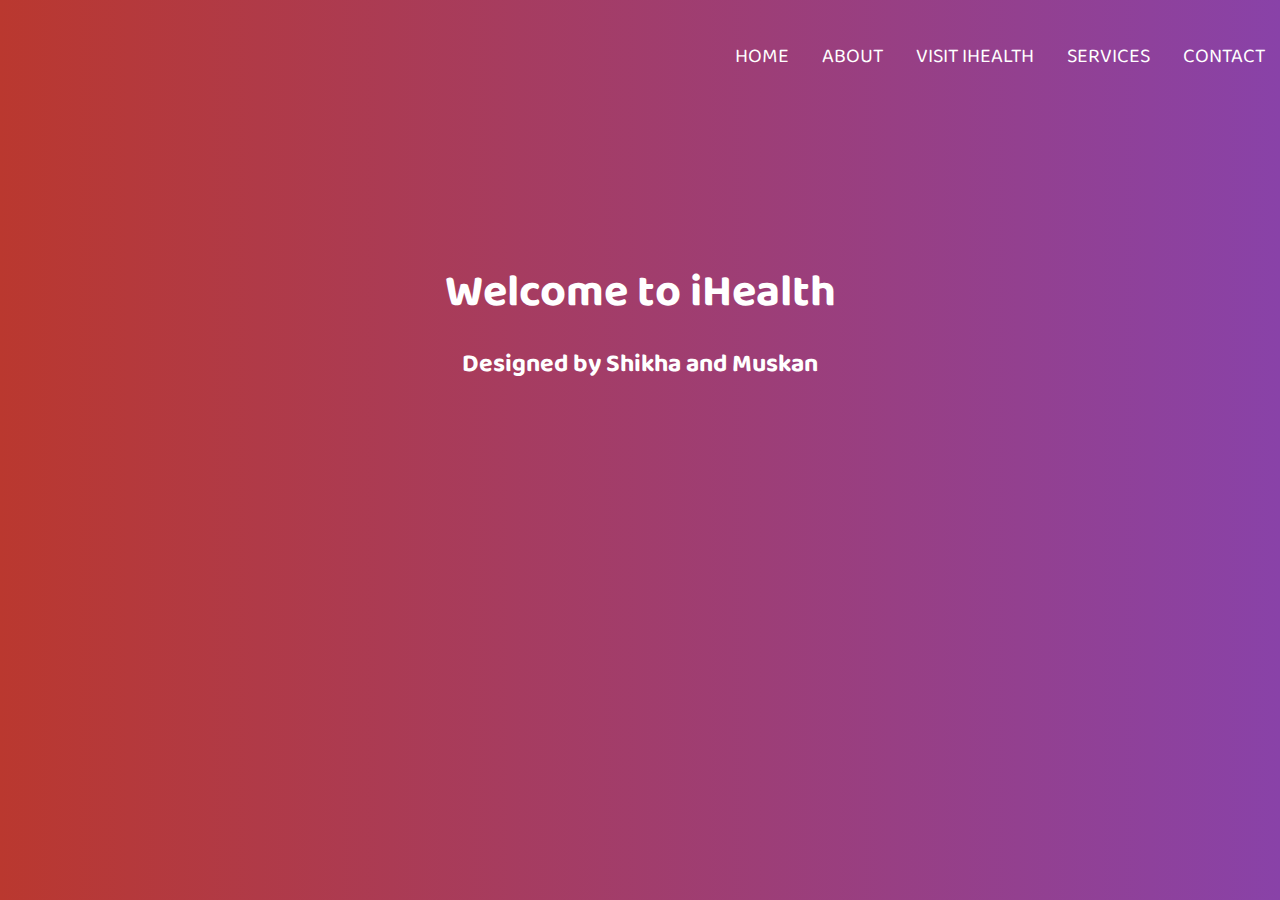
<file: index.html>
<!DOCTYPE html>
<html lang="en">
<head>
	<meta charset="UTF-8">
	<title>Welcome</title>
	<link href="https://fonts.googleapis.com/css2?family=Baloo+2:wght@700&display=swap" rel="stylesheet">
	<link href="style.css" rel="stylesheet">
</head>
<body>
	<div class="banner-text">
		<ul>
			<li>Home</li>
			<li>About</li>
			<li><a href="main.html">Visit iHealth</a></li>
			<li>Services</li>
			<li>Contact</li>
		</ul>
		<h2>Welcome to iHealth</h2>
        <h3>Designed by Shikha and Muskan</h3>
	</div>
	<div class="animation-area">
		<ul class="box-area">
			<li></li>
			<li></li>
			<li></li>
			<li></li>
			<li></li>
			<li></li>
			<li></li>
			<li></li>
			<li></li>
		</ul>
	</div>
</body>
</html>
</file>
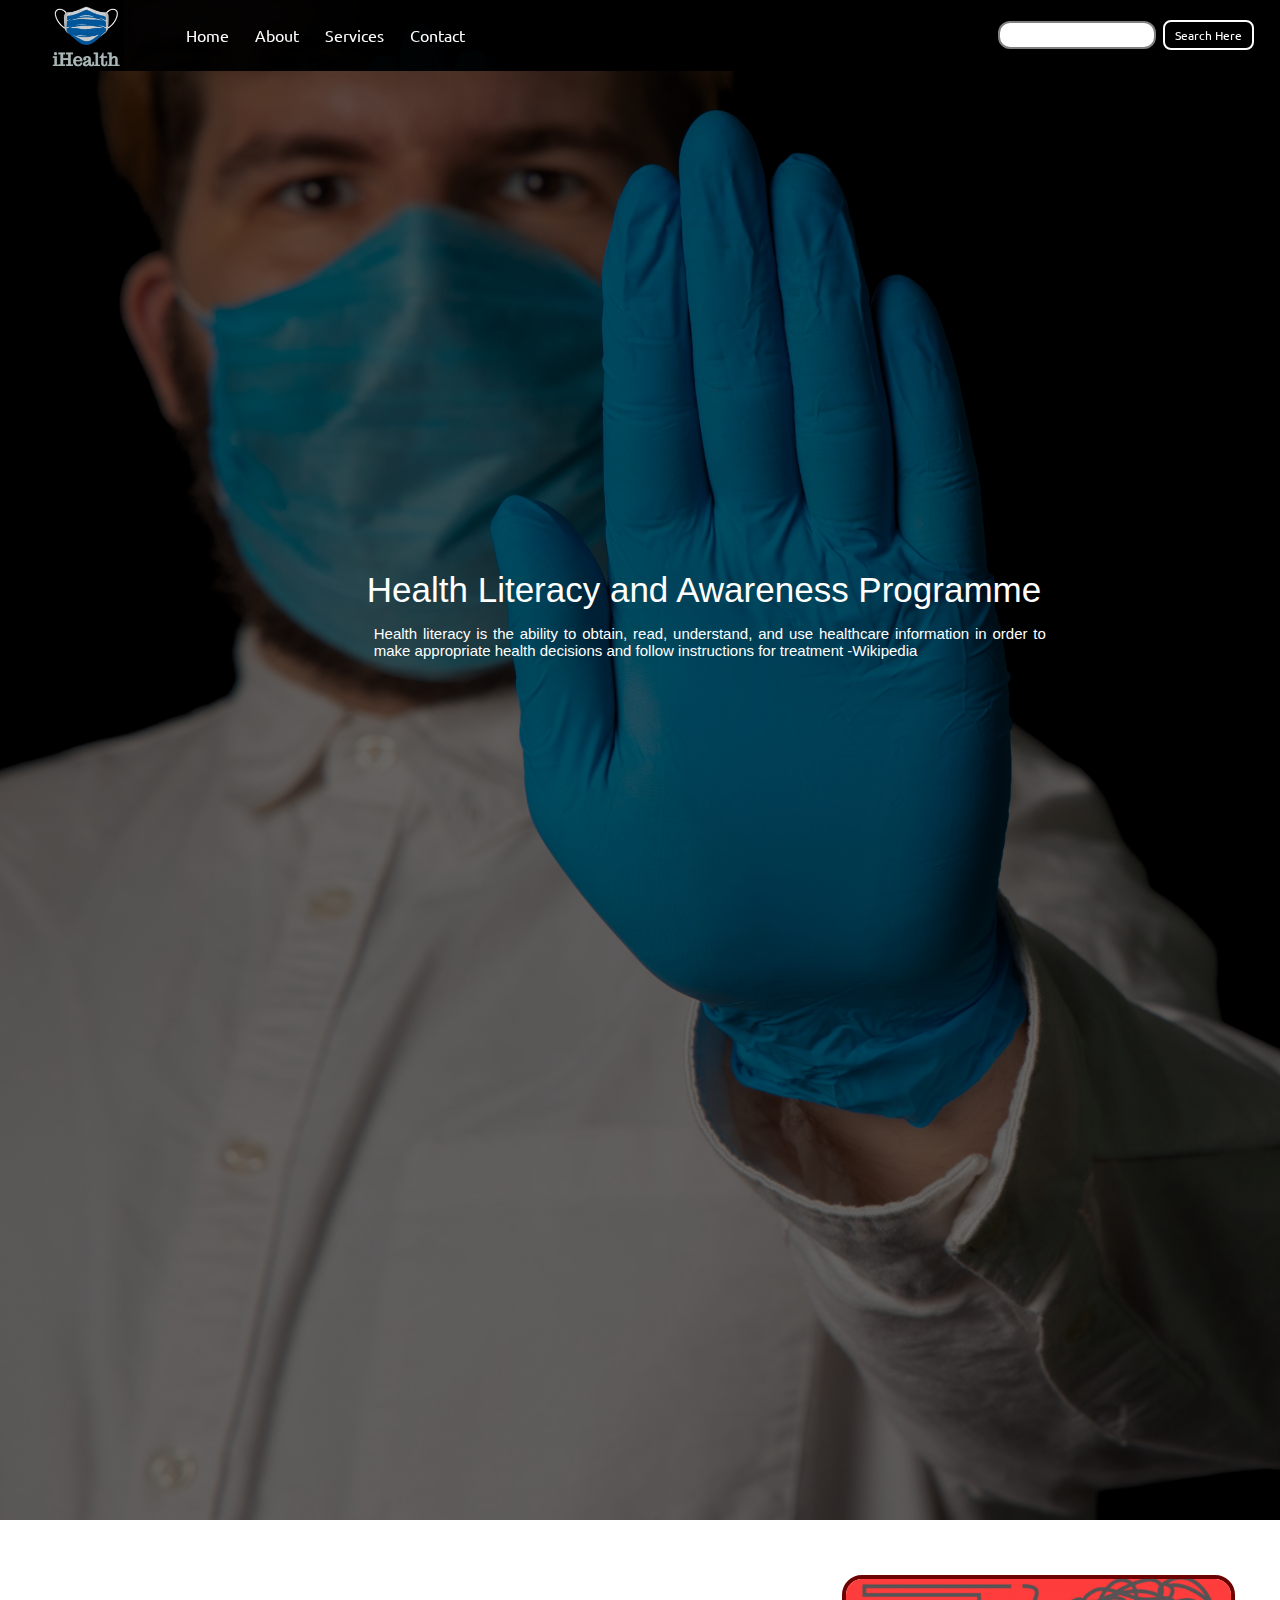
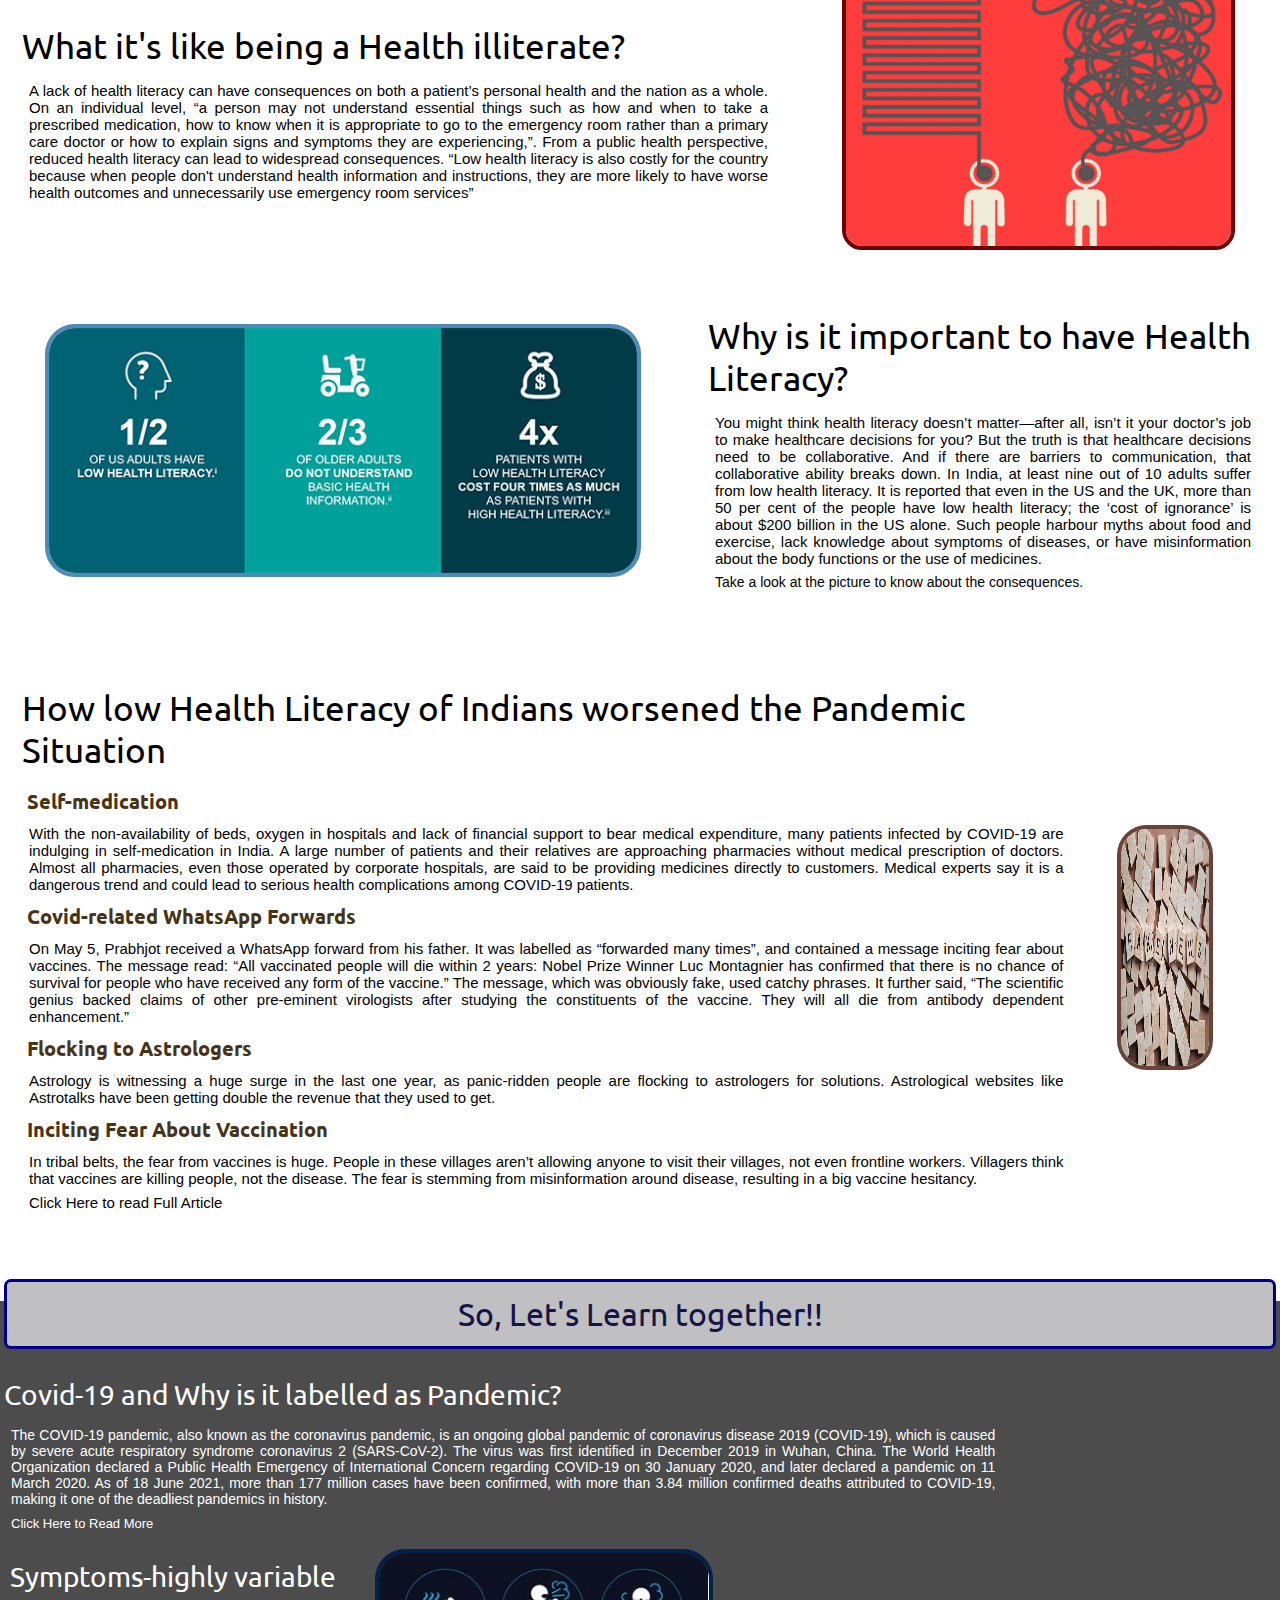
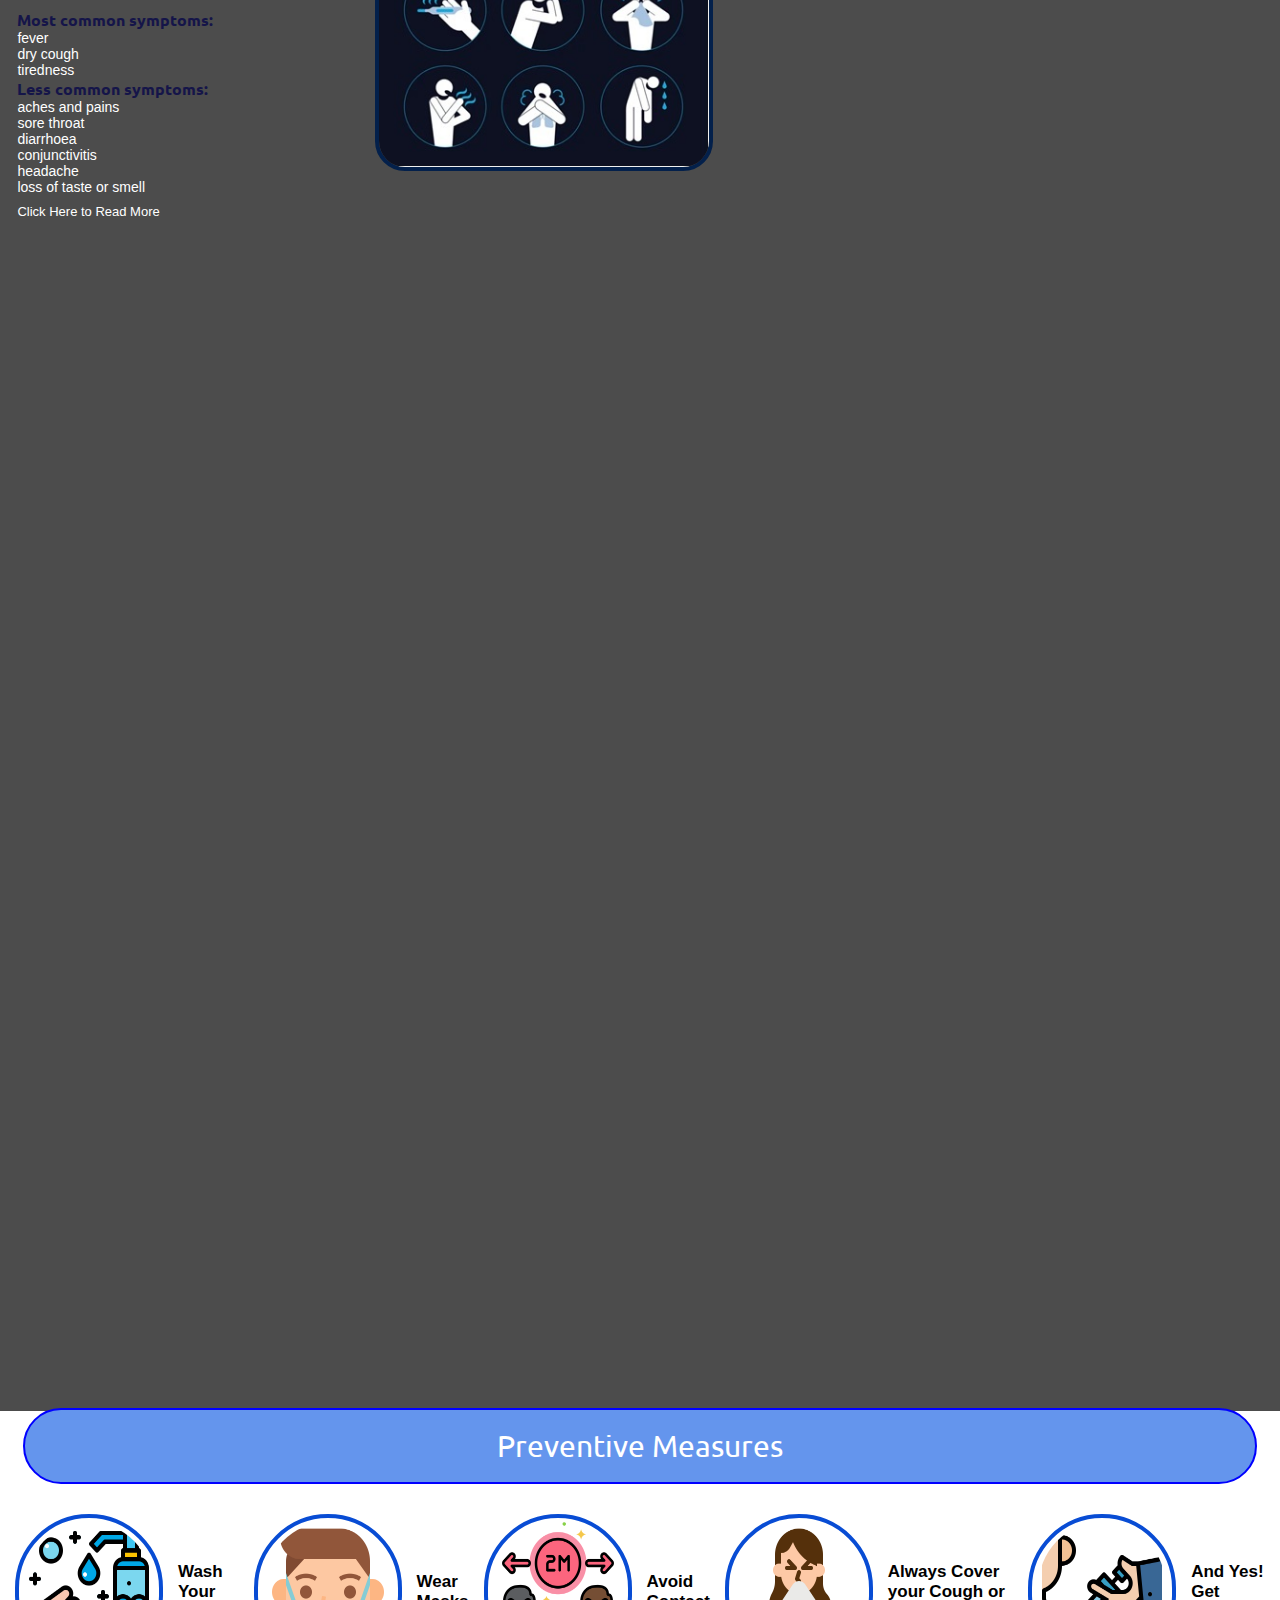
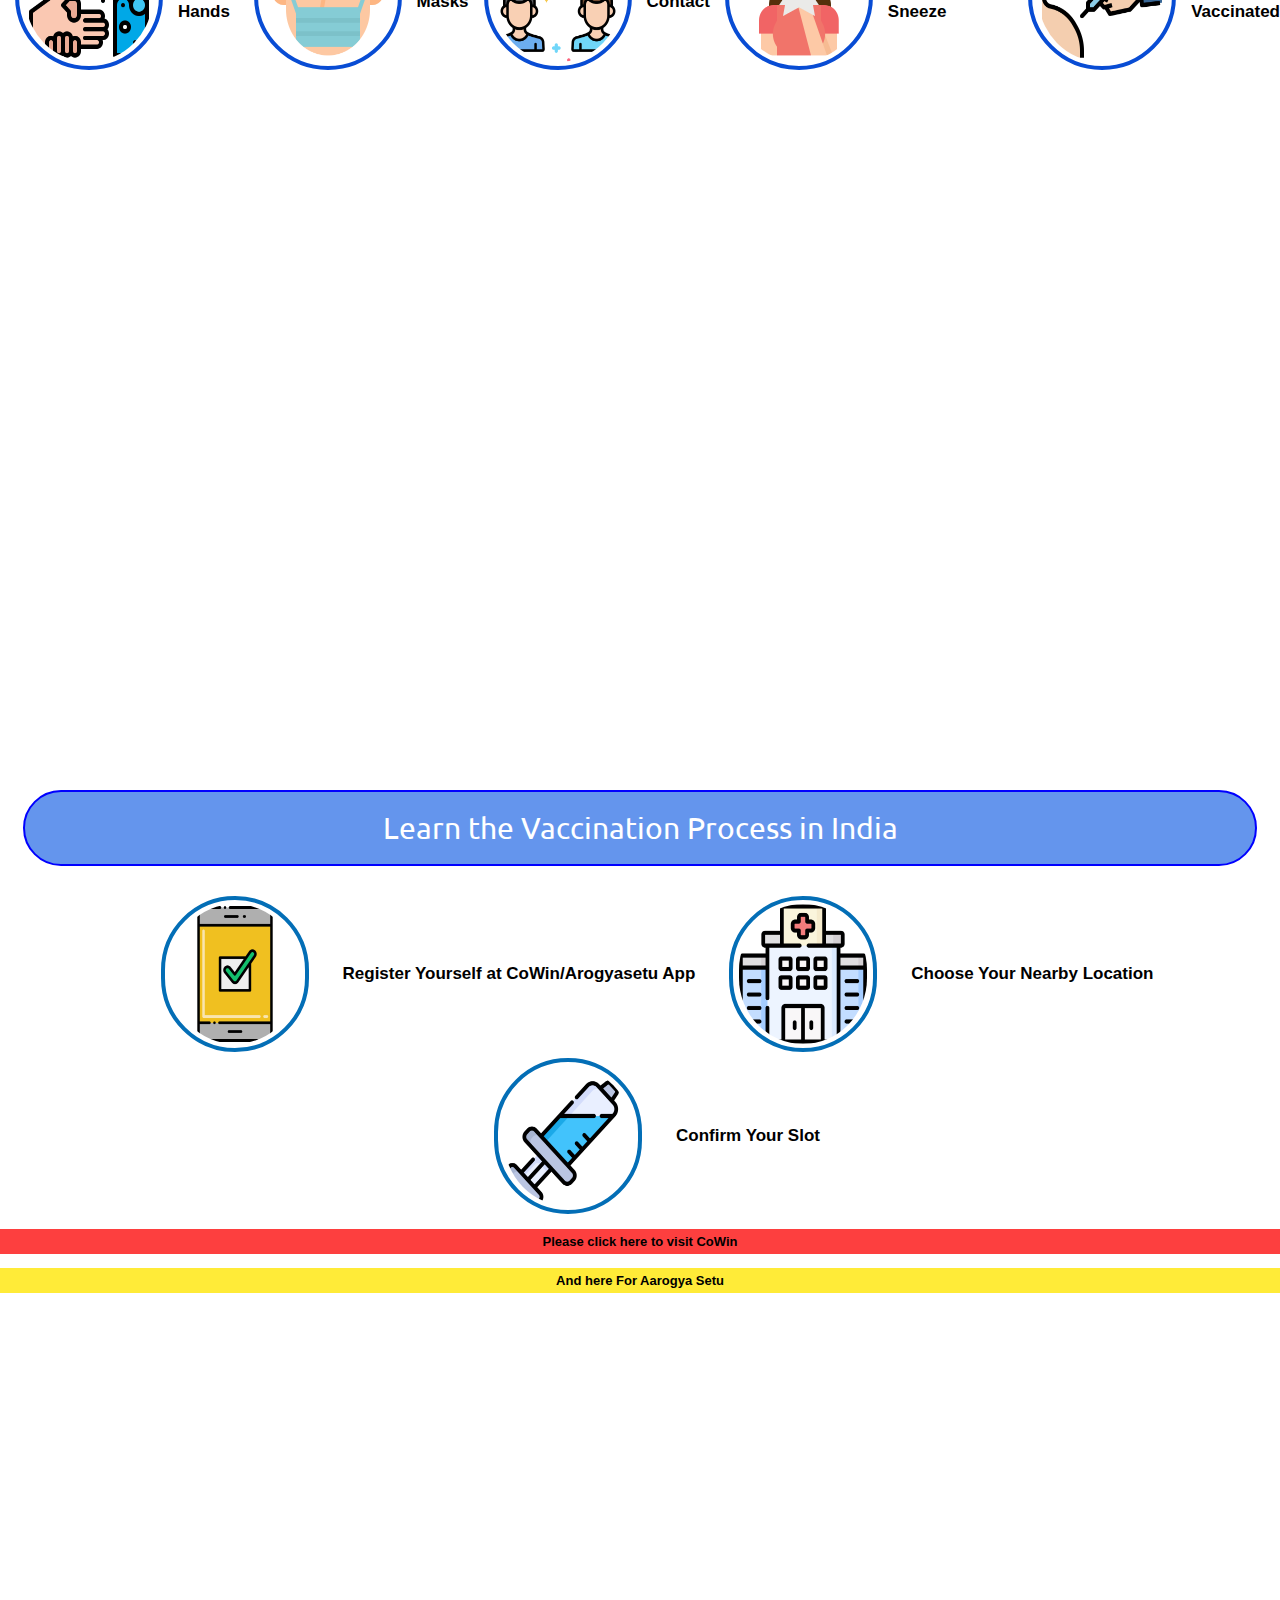
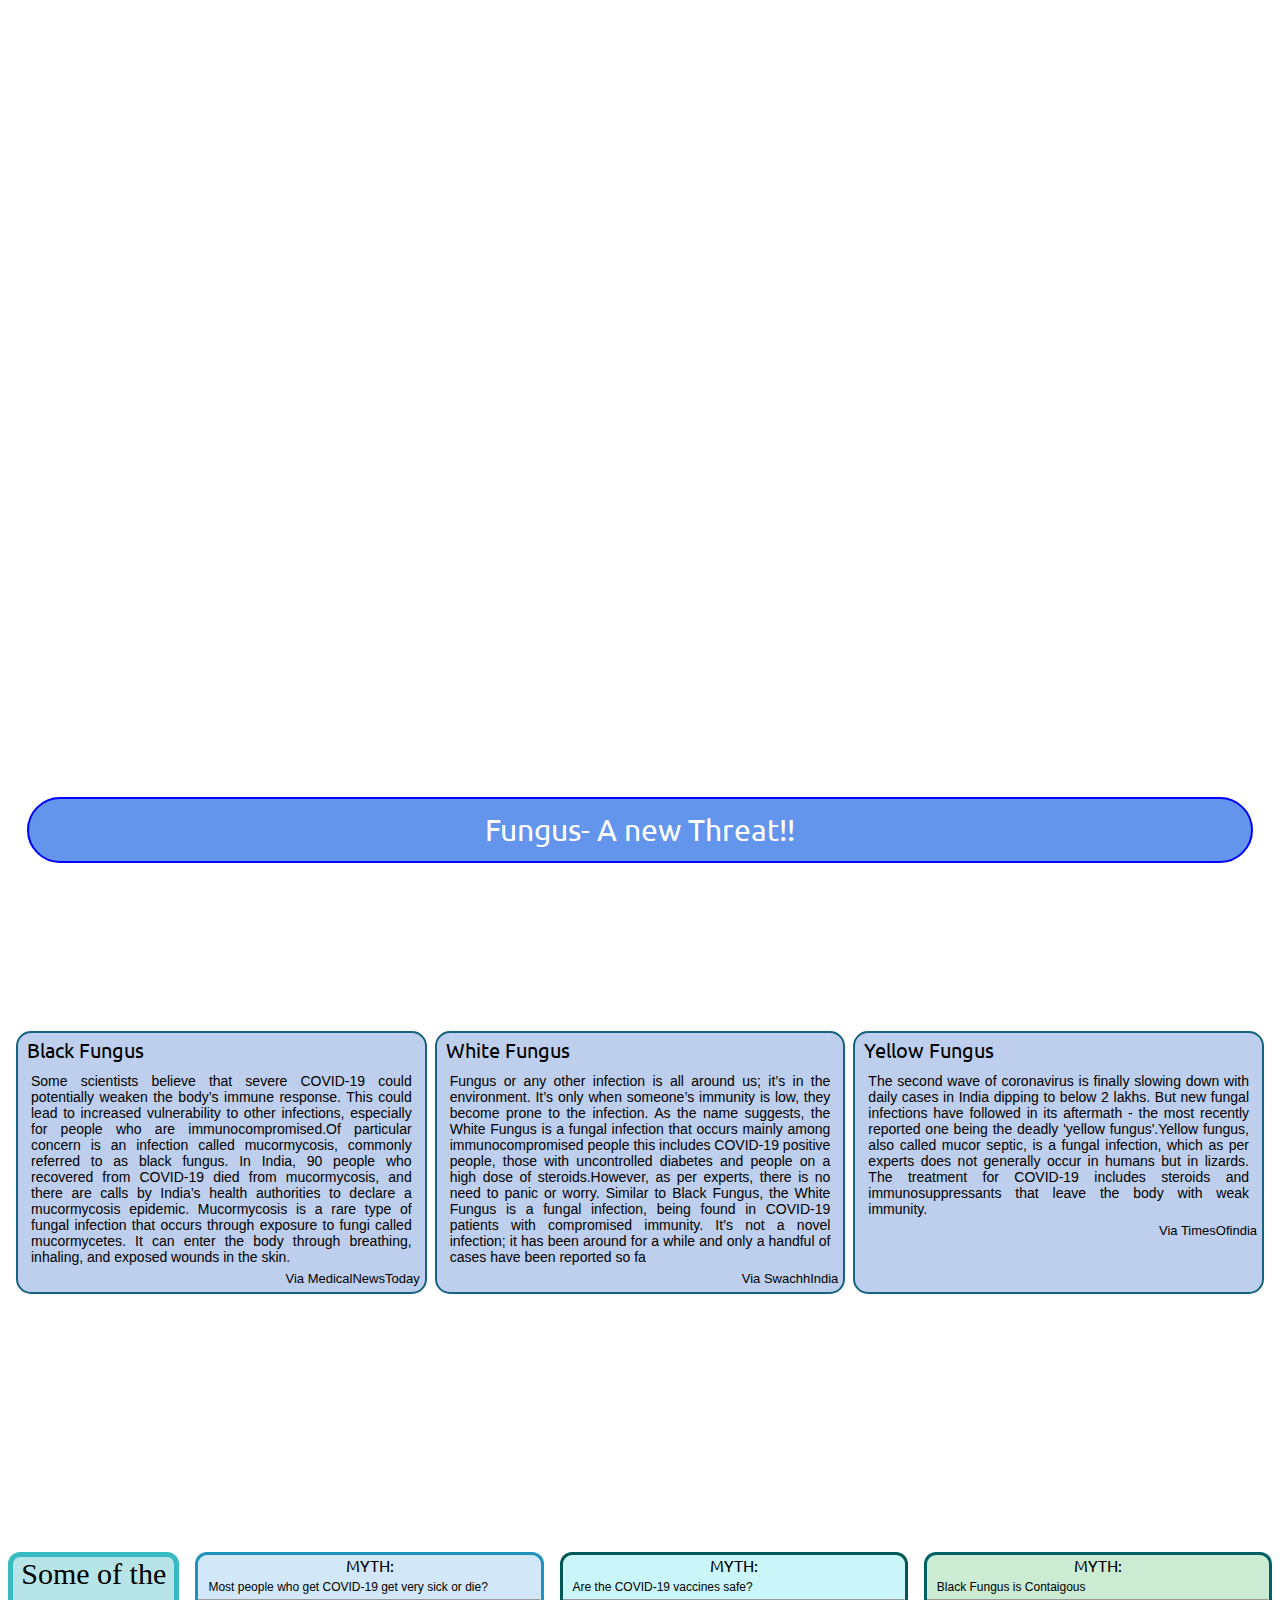
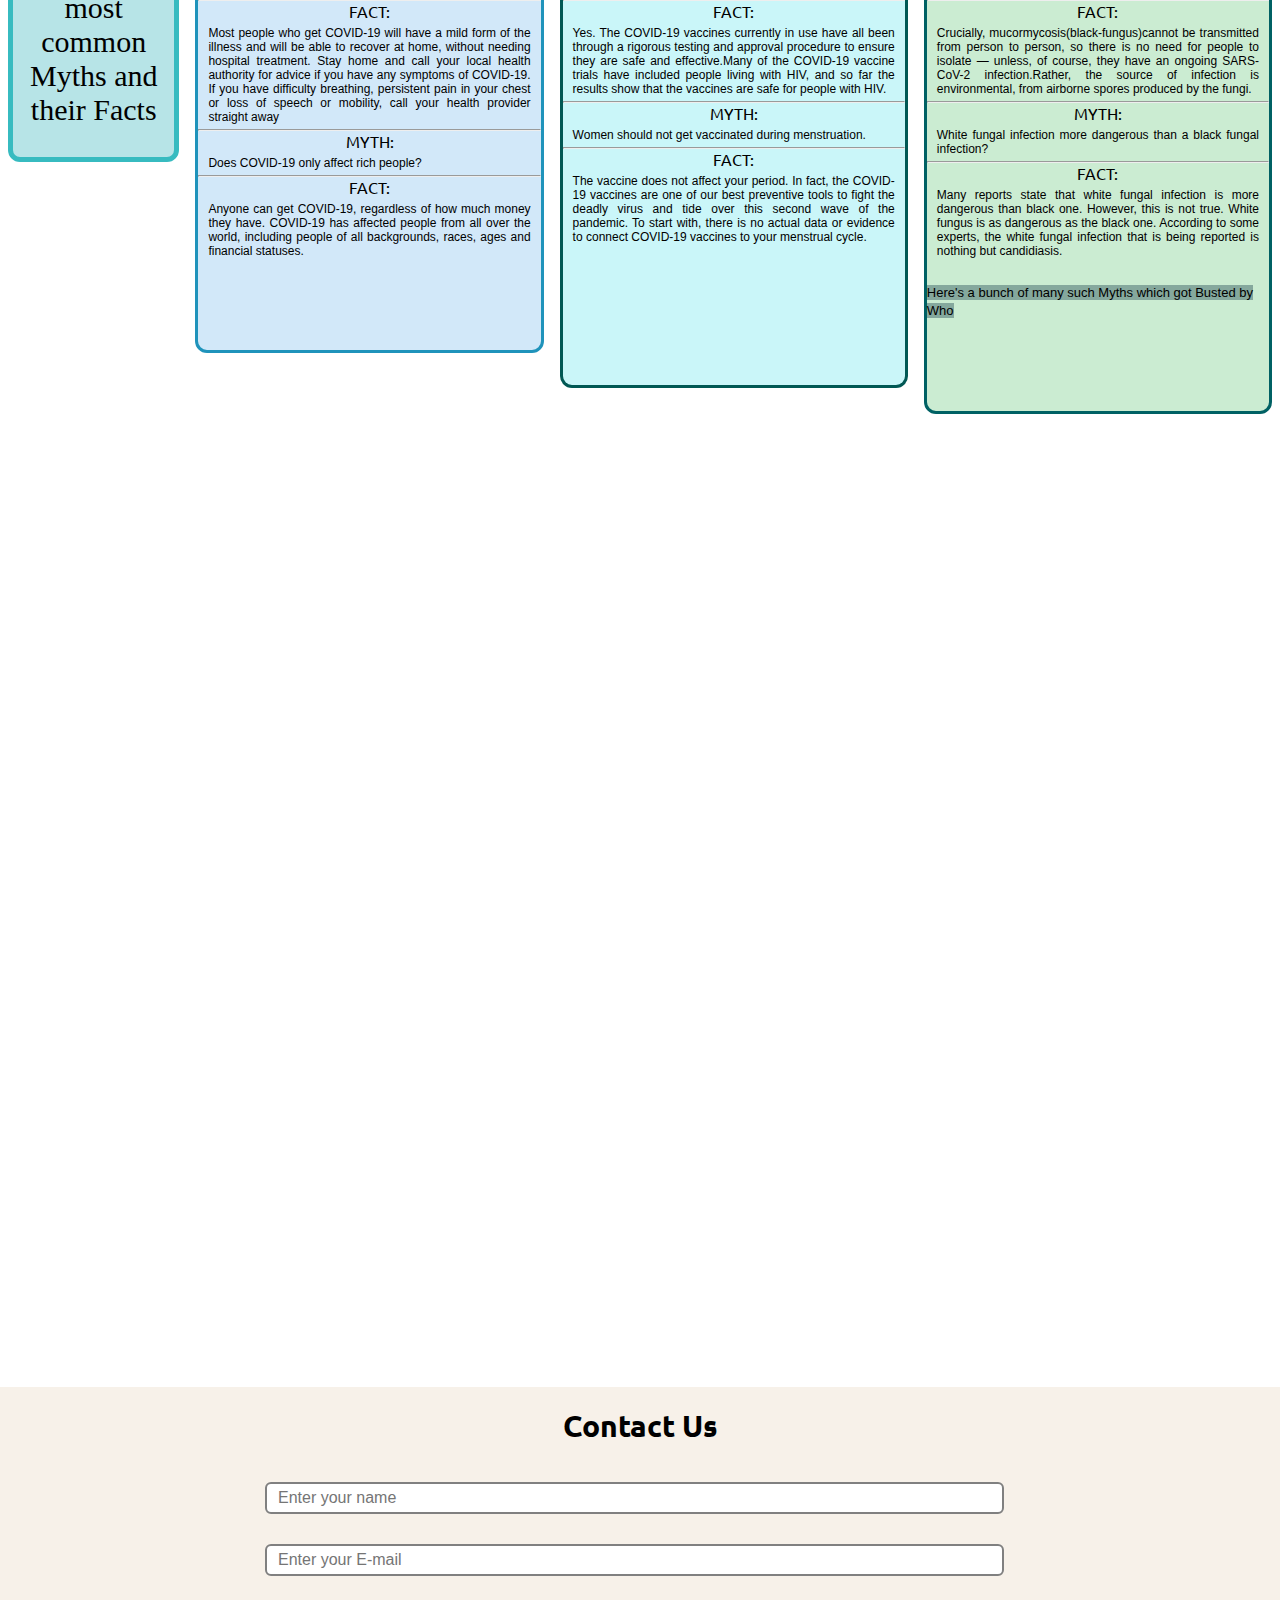
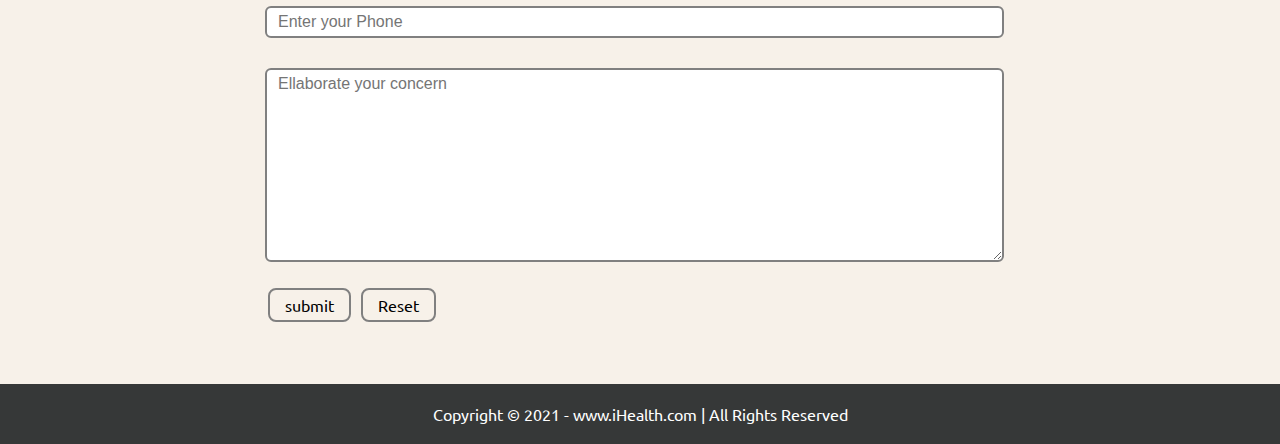
<file: main.html>
<!DOCTYPE html>
<html lang="en">

<head>
    <meta charset="UTF-8">
    <meta http-equiv="X-UA-Compatible" content="IE=edge">
    <meta name="viewport" content="width=device-width, initial-scale=1.0">
    <title>Web Dev</title>
    <link rel="stylesheet" href="css/main.css" type="text/css">
    <link rel="stylesheet" href="css/responsive.css" type="text/css">
    

</head>

<body>
        <nav class="navbar background h-nav-resp">
            <ul class="nav-list v-class-resp">
                <div class="logo"> <img src="img/iHealth2.jpeg" alt="logo"></div>
                <li><a href="#home">Home</a></li>
                <li><a href="about/about.html">About</a></li>
                <li><a href="services/services.html">Services</a></li>
                <li><a href="#contact">Contact</a></li>
            </ul>
            <div class="rightNav v-class-resp">
                <input type="text" name="search" id="search">
                <button class="btn btn-sm">Search Here</button>
            </div>
            <div class="burger">
                <div class="line"></div>
                <div class="line"></div>
                <div class="line"></div>
            </div>
        </nav>
        <section class="firstSection background" id="home">
            <div class="box-main">
                <div class="firstHalf">
                    <p class="text-big">Health Literacy and Awareness Programme</p>
                    <p class="text-small">Health literacy is the ability to obtain, read, understand, and use healthcare
                        information in order to make appropriate health decisions and follow instructions for treatment
                        <a href="https://en.wikipedia.org/wiki/Health_literacy">-Wikipedia </a>
                    </p>
                </div>
                <!-- <div class="secondHalf ">
                    <img src="img/img.jpg" alt="picture">
                </div> -->
            </div>


        </section>
        <section class="section secIntro">
            <div class="paras">
                <p class="text-big">What it's like being a Health illiterate?</p>
                <p class="text-small"> A lack of health literacy can have consequences on both a patient’s
                    personal health and the nation as a whole. On an individual level, “a person may not understand
                    essential things such as how and when to take a prescribed medication, how to know when it is
                    appropriate to go to the emergency room rather than a primary care doctor or how to explain signs
                    and symptoms they are experiencing,”.
                    From a public health perspective, reduced health literacy can lead to widespread consequences. “Low
                    health literacy is also costly for the country because when people don't understand health
                    information and instructions, they are more likely to have worse health outcomes and unnecessarily
                    use emergency room services”</p>
            </div>
            <div class="thumbnail">
                <img src="img/img2.png" alt="cartoon image">
            </div>
        </section>
        <section class=" section section-Left">
            <div class="paras">
                <p class="text-big">Why is it important to have Health Literacy?</p>
                <p class="text-small"> You might think health literacy doesn’t matter—after all, isn’t it
                    your doctor’s job to make healthcare decisions for you? But the truth is that healthcare decisions
                    need to be collaborative. And if there are barriers to communication, that collaborative ability
                    breaks down. In India, at least nine out of 10 adults suffer from low health literacy. It is
                    reported that even in the US and the UK, more than 50 per cent of the people have low health
                    literacy; the ‘cost of ignorance’ is about $200 billion in the US alone. Such people harbour myths
                    about food and exercise, lack knowledge about symptoms of diseases, or have misinformation about the
                    body functions or the use of medicines.</p>
                <p class="sectionSubTag text-small">Take a look at the picture to know about the consequences.</p>
            </div>
            <div class="thumbnail2">
                <img src="img/img1.png" alt="cartoon image">
            </div>
        </section>
        <section class="section secLast">
            <div class="paras">
                <p class="text-big">How low Health Literacy of Indians worsened the Pandemic Situation</p>
                <ul>
                    <li>Self-medication</li>
                    <p class="text-small">
                        With the non-availability of beds, oxygen in hospitals and lack of financial support to bear
                        medical expenditure, many patients infected by COVID-19 are indulging in self-medication in
                        India.

                        A large number of patients and their relatives are approaching pharmacies without medical
                        prescription of doctors. Almost all pharmacies, even those operated by corporate hospitals, are
                        said to be providing medicines directly to customers. Medical experts say it is a dangerous
                        trend and could lead to serious health complications among COVID-19 patients.</p>
                    <li>Covid-related WhatsApp Forwards</li>
                    <p class="text-small">
                        On May 5, Prabhjot received a WhatsApp forward from his father. It was labelled as “forwarded
                        many times”, and contained a message inciting fear about vaccines.

                        The message read: “All vaccinated people will die within 2 years: Nobel Prize Winner Luc
                        Montagnier has confirmed that there is no chance of survival for people who have received any
                        form of the vaccine.” The message, which was obviously fake, used catchy phrases. It further
                        said, “The scientific genius backed claims of other pre-eminent virologists after studying the
                        constituents of the vaccine. They will all die from antibody dependent enhancement.”

                    </p>
                    <li>Flocking to Astrologers</li>
                    <p class="text-small">
                        Astrology is witnessing a huge surge in the last one year, as panic-ridden people are flocking
                        to astrologers for solutions. Astrological websites like Astrotalks have been getting double the
                        revenue that they used to get.

                    </p>
                    <li>Inciting Fear About Vaccination</li>
                    <p class="text-small">
                        In tribal belts, the fear from vaccines is huge. People in these villages aren’t allowing anyone
                        to visit their villages, not even frontline workers. Villagers think that vaccines are killing
                        people, not the disease. The fear is stemming from misinformation around disease, resulting in a
                        big vaccine hesitancy.
                    </p>
                </ul>
                <p class="text-small"><a href="https://thepatriot.in/2021/06/15/covid-info-war-creates-havoc/">Click
                        Here to read Full Article</a></p>

            </div>
            <div class="thumbnail3">
                <img src="img/img4.jpg" alt="fake-news image">
            </div>
        </section>
        
        <section class="section secGuide background1">
            <div class="heading">
                <p>So, Let's Learn together!!</p>
            </div>
            <div class=" card">
                <div class="para1">

                    <p class="sectionTag text-big">Covid-19 and Why is it labelled as Pandemic?</p>
                    <p class="sectionSubTag text-small">The COVID-19 pandemic, also known as the coronavirus pandemic,
                        is an ongoing global pandemic of coronavirus disease 2019 (COVID-19), which is caused by severe
                        acute respiratory syndrome coronavirus 2 (SARS-CoV-2). The virus was first identified in
                        December 2019 in Wuhan, China. The World Health Organization declared a Public Health Emergency
                        of International Concern regarding COVID-19 on 30 January 2020, and later declared a pandemic on
                        11 March 2020. As of 18 June 2021, more than 177 million cases have been confirmed, with more
                        than 3.84 million confirmed deaths attributed to COVID-19, making it one of the deadliest
                        pandemics in history.</p>
                    <p class="text-small"><a href="https://en.wikipedia.org/wiki/COVID-19_pandemic">Click Here to Read More</a></p>
                </div>
            </div>
            <div class=" card card-2">
                <div class="para2">
                    <p class="sectionTag text-big">Symptoms-highly variable</p>
                    <ul class="sectionSubTag text-small list">
                        <ul>
                            <h2>Most common symptoms:</h2>
                            <li> fever</li>
                            <li>dry cough</li>
                            <li>tiredness</li>
                        </ul>
                        <ul>
                            <h2>Less common symptoms:</h2>
                            <li>aches and pains</li>
                            <li>sore throat</li>
                            <li>diarrhoea</li>
                            <li>conjunctivitis</li>
                            <li>headache</li>
                            <li>loss of taste or smell</li>
                        </ul>
                    </ul>
            <p class="text-small"><a href="https://en.wikipedia.org/wiki/Symptoms_of_COVID-19">Click Here to Read More</a></p>
                </div>
                <div class="card-2 thumbnail4">
                   <img src="/img/img7.jpg" alt="Symptom picture">
                   
                </div>

            </div>
        </section>
        <section class="section secGuide secPrevent">
            <div class="card card-3">
                <div class="para3">
                    <p class="sectionTag text-big">Preventive Measures</p>
                </div>
                <div class=" thumbnail5">
                        <img src="/img/hand-gel.png" alt="Prevention Picture">
                        <figcaption>Wash Your Hands</figcaption>
                        <img src="/img/mask.png" alt="Prevention Picture">
                        <figcaption>Wear Masks</figcaption>
                        <img src="/img/social-distancing.png" alt="Prevention Picture">
                        <figcaption>Avoid Contact</figcaption>
                        <img src="/img/cough.png" alt="Prevention Picture">
                        <figcaption>Always Cover your Cough or Sneeze</figcaption>
                        <img src="/img/vaccine.png" alt="Prevention Picture">
                        <figcaption>And Yes! Get Vaccinated</figcaption>
                 </div>
            </div>     
             <div class="card-4">
                    <div class="para4">
                        <p class="sectionTag text-big ">Learn the Vaccination Process in India</p>
                    </div>    
                    <div class="thumbnail6">
                        <img src="/img/checkbox.png" alt="Vaccination Picture">
                        <figcaption>Register Yourself at CoWin/Arogyasetu App</figcaption>
                        <img src="/img/hospital.png" alt="Vaccination Picture">
                        <figcaption>Choose Your Nearby Location</figcaption>
                    </div>
                    <div class="thumbnail6 thumbnail7">
                            <img src="/img/syringe.png" alt="Vaccination Picture">
                            <figcaption>Confirm Your Slot</figcaption>
                        <!-- <div class="faq2">
                            <img src="/img/question.png" alt="Vaccination Picture">
                            <figcaption id="faq">For further question<br> please visit the link given below</figcaption>
                        </div> -->
                    </div>
                    <div class="v-link v-link1">
                        <a href="https://www.cowin.gov.in/home">Please click here to visit CoWin</a>
                    </div>
                    <div class="v-link v-link2">
                        <a href="https://www.aarogyasetu.gov.in/">And here For Aarogya Setu</a>
                    </div>
                    
            </div>

        </section>

        <section class="section secFungus">
            <div class="fungi sectionTag">
                <p>Fungus- A new Threat!!</p>
            </div>
            <div class="SecondLast">
  
                <div class="card card2">
                    <p class="para5">Black Fungus</p>
                    <p class="para5 para6">
                        Some scientists believe that severe COVID-19 could potentially weaken the body’s immune response. This could lead to increased vulnerability to other infections, especially for people who are immunocompromised.Of particular concern is an infection called mucormycosis, commonly referred to as black fungus. In India, 90 people who recovered from COVID-19 died from mucormycosis, and there are calls by India’s health authorities to declare a mucormycosis epidemic.
    
                        Mucormycosis is a rare type of fungal infection that occurs through exposure to fungi called mucormycetes. It can enter the body through breathing, inhaling, and exposed wounds in the skin.</p>
                        <div class="f-link">
                        <a href="https://www.medicalnewstoday.com/articles/covid-19-increases-black-fungus-infection-risk-in-india#What-is-black-fungus?">Via MedicalNewsToday</a>
                        </div>
                </div>
                <div class="card card2">
                    <p class="para5">White Fungus</p>
                    <p class="para5 para6">
                        Fungus or any other infection is all around us; it’s in the environment. It’s only when someone’s immunity is low, they become prone to the infection. As the name suggests, the White Fungus is a fungal infection that occurs mainly among immunocompromised people this includes COVID-19 positive people, those with uncontrolled diabetes and people on a high dose of steroids.However, as per experts, there is no need to panic or worry. Similar to Black Fungus, the White Fungus is a fungal infection, being found in COVID-19 patients with compromised immunity. It’s not a novel infection; it has been around for a while and only a handful of cases have been reported so fa</p>
                        <div class="f-link">
                        <a href="https://swachhindia.ndtv.com/coronavirus-explained-what-is-white-fungus-infection-and-how-it-affects-covid-19-patients-59805/">Via SwachhIndia</a>
                        </div>
                </div>
                <div class="card card2">
                    <p class="para5">Yellow Fungus</p>
                    <p class="para5 para6">The second wave of coronavirus is finally slowing down with daily cases in India dipping to below 2 lakhs. But new fungal infections have followed in its aftermath - the most recently reported one being the deadly 'yellow fungus'.Yellow fungus, also called mucor septic, is a fungal infection, which as per experts does not generally occur in humans but in lizards. The treatment for COVID-19 includes steroids and immunosuppressants that leave the body with weak immunity.</p>
                    <div class="f-link">
                    <a href="https://timesofindia.indiatimes.com/life-style/health-fitness/health-news/how-yellow-fungus-is-different-from-white-fungus-and-black-fungus-causes-symptoms-risks-and-treatment/photostory/82944236.cms?picid=82944291">Via TimesOfindia</a>
                    </div>
                </div>
            </div>
            
        </section>
        <section class="FactsMyths">
            <div class="pages" id="page-h">
                <p>Some of the most common Myths and their Facts</p>
            </div>
            <div class="pages" id="page-c">
                <p id="myth-1">
                   <p class="page-head">MYTH:</p>
                    <p class="page-content">Most people who get COVID-19 get very sick or die?</p> 
                   <hr>
                   <p class="page-head">FACT:</p>
                    <p class="page-content">Most people who get COVID-19 will have a mild form of the illness and will be able to recover at home, without needing hospital treatment. Stay home and call your local health authority for advice if you have any symptoms of COVID-19. If you have difficulty breathing, persistent pain in your chest or loss of speech or mobility, call your health provider straight away</p>                    
                </p>
                <hr>
                <p id="myth-2">
                    <p class="page-head">MYTH:</p>
                    <p class="page-content">Does COVID-19 only affect rich people?</p>
                    <hr>
                    <p class="page-head">FACT:</p>
                    <p class="page-content">Anyone can get COVID-19, regardless of how much money they have. COVID-19 has affected people from all over the world, including people of all backgrounds, races, ages and financial statuses.</p>
                    
                </p>

            </div>
            <div class="pages" id="page-v">
                <p id="myth-3">
                    <p class="page-head">MYTH:</p>
                    <p class="page-content">Are the COVID-19 vaccines safe?</p>
                    <hr>
                    <p class="page-head">FACT:</p>
                    <p class="page-content">Yes. The COVID-19 vaccines currently in use have all been through a rigorous testing and approval procedure to ensure they are safe and effective.Many of the COVID-19 vaccine trials have included people living with HIV, and so far the results show that the vaccines are safe for people with HIV.</p>
                   
                </p>
                <hr>
                <p id="myth-4">
                    <p class="page-head">MYTH:</p> 
                    <p class="page-content">Women should not get vaccinated during menstruation.</p> 
                    <hr>
                    <p class="page-head">FACT:</p> 
                    <p class="page-content">The vaccine does not affect your period. In fact, the COVID-19 vaccines are one of our best preventive tools to fight the deadly virus and tide over this second wave of the pandemic.
                    To start with, there is no actual data or evidence to connect COVID-19 vaccines to your menstrual cycle.</p> 
                   </p>
            </div>
            <div class="pages" id="page-f">
                <p id="myth-5">
                    <p class="page-head">MYTH:</p>
                    <p class="page-content">Black Fungus is Contaigous</p>
                    <hr>
                    <p class="page-head">FACT:</p>
                    <p class="page-content">Crucially, mucormycosis(black-fungus)cannot be transmitted from person to person, so there is no need for people to isolate — unless, of course, they have an ongoing SARS-CoV-2 infection.Rather, the source of infection is environmental, from airborne spores produced by the fungi.</p>
                    </p>
                <hr>
                <p id="myth-6">
                    <p class="page-head"> MYTH:</p>
                    <p class="page-content">White fungal infection more dangerous than a black fungal infection?</p>
                    <hr>
                    <p class="page-head">FACT:</p>
                    <p class="page-content">Many reports state that white fungal infection is more dangerous than black one. However, this is not true. White fungus is as dangerous as the black one. According to some experts, the white fungal infection that is being reported is nothing but candidiasis.</p>
                    </p>
                    <div class="m-link">
                        <a href="https://www.who.int/emergencies/diseases/novel-coronavirus-2019/advice-for-public/myth-busters">Here's a bunch of many such Myths which got Busted by Who</a>
                    </div>

            </div>
            

        </section>
    <section class="contact" id="contact">
        <h2 class="text-advance">Contact Us</h2>
            <form class="form" method="post" name="google-sheet">

                    <input class="form-input" type="text" class="name" id="name"name="name" placeholder="Enter your name" required >

                    <input class="form-input" type="email" class="email" id="email" name="email" placeholder="Enter your E-mail" required><span class="formerror"></span>

                    <input  class="form-input" type="phone" class="phone" id="phone" name="phone"  placeholder="Enter your Phone" required>

                    <textarea  class="form-input" name="msg" id="text" cols="30" rows="10" placeholder="Ellaborate your concern"></textarea>
                
            <input class="btn btn-dark" type="submit" value="submit"></input>
            <input class="btn btn-dark" type="reset" value="Reset"></input>
            </form>
        </div>
   </section>
   <footer class="text-footer">
       <p>Copyright &copy; 2021 - www.iHealth.com | All Rights Reserved</p>

    <script src="js/resp.js"></script>
    <script src="js/main.js"></script>
</body>

</html>
</file>
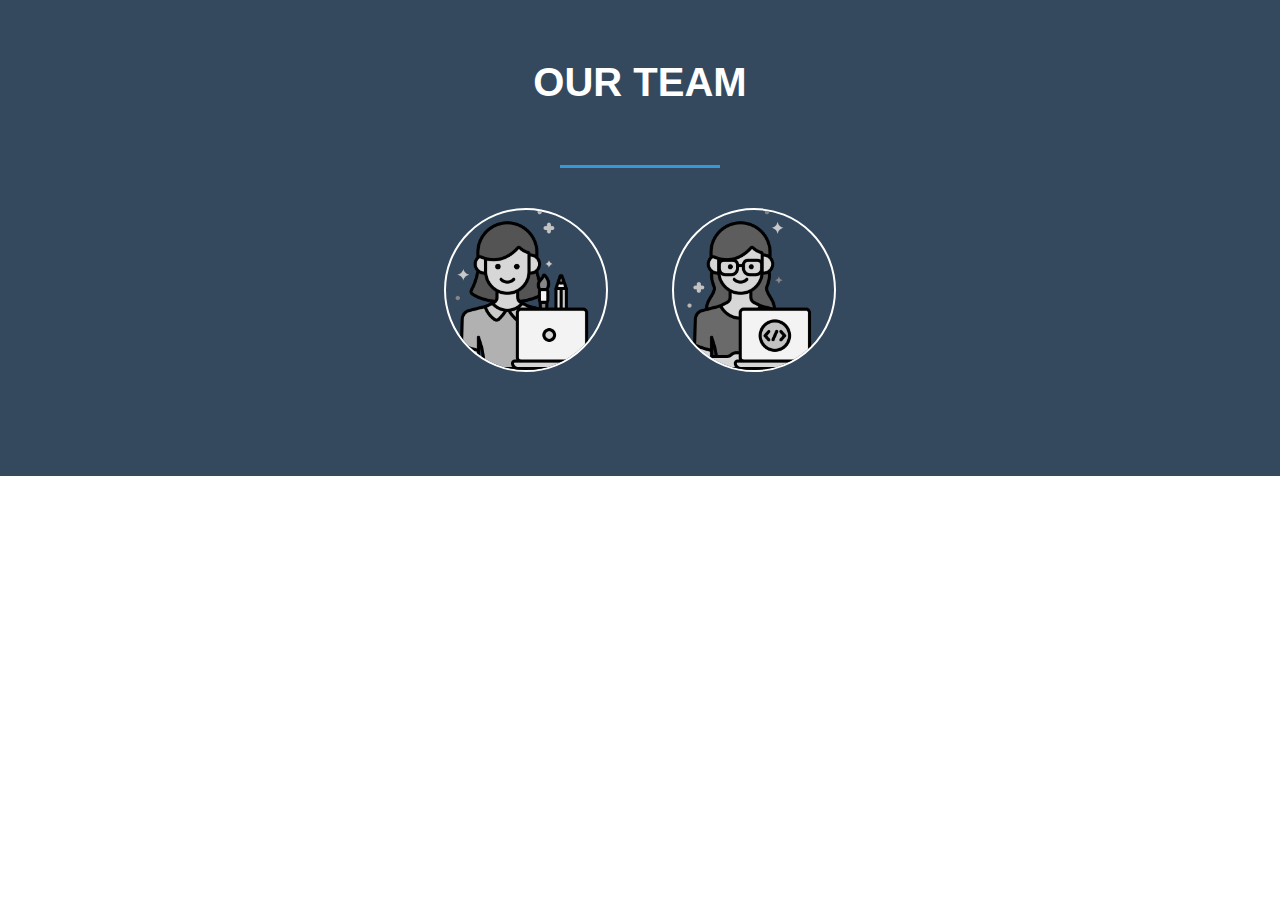
<file: about/about.html>
<!DOCTYPE html>
<html lang="en">
<head>
    <meta charset="UTF-8">
    <meta http-equiv="X-UA-Compatible" content="IE=edge">
    <meta name="viewport" content="width=device-width, initial-scale=1.0">
    <title>About Us</title>
    <link rel="stylesheet" href="about.css">
</head>
<body>
<div class="team-section">
        <h1>Our Team</h1>
        <span class="border"></span>
    <div class="ps">
        <a href="#p1"><img src="../graphic-designer.png" alt="Shikha's picture"></a>
        <a href="#p2"><img src="../programmer.png" alt="Muskan's picture"></a>
    </div>

<div class="section" id="p1">
    <span class="name">Shikha</span>
    <span class="border"></span>
    <p>
        Hi, I am Shikha,
        A 3rd year Undergraduate in Bachelor of Information Technology.
        I am the design-head of iHealth. I have managed all the works related to designing and styling of the website.
    </p>
</div>
<div class="section" id="p2">
    <span class="name">Muskan</span>
    <span class="border"></span>
    <p>
        Hi, I am Muskan,
        A 3rd year Undergraduate in Bachelor of Information Technology.
        I am the research-head of iHealth. I have done all the works related to research and written the research paper for the website.
    </p>
</div>
</div>
</body>
</html>
</file>
<file: style.css>
* {
	margin: 0;
	padding: 0;
}
body {
	font-family: 'Baloo 2', cursive;
}
.banner-text {
	width: 100%;
	position: absolute;
	z-index: 1;
}
.banner-text ul {
	height: 50px;
	float: right;
}
.banner-text ul li {
	display: inline-block;
	padding: 40px 15px;
	text-transform: uppercase;
	color: #fff;
	font-size: 20px;
}
.banner-text ul li:hover {
	cursor: pointer;
}
.banner-text li a{
    color: white;
    text-decoration: none;
}
.banner-text h2 {
	text-align: center;
	color: #fff;
	font-size: 45px;
	margin-top: 20%;
    position: relative;
    animation: text1 3s 1;
}
.banner-text h3 {
	text-align: center;
	color: #fff;
	font-size: 25px;
	margin-top: 15px;
    position: relative;
    animation: text2 3s 1;
}
@keyframes text1{
    0%{
        color: black;
        margin-bottom: -40px;
    }
    30%{
        letter-spacing: 12px;
        margin-bottom: -40px;
    }
    30%{
        letter-spacing: 9px;
        margin-bottom: -40px;
    }
    85%{
        letter-spacing: 5px;
        margin-bottom: -40px;
    }
}
@keyframes text2{
    0%{
        color: black;
        margin-bottom: -40px;
    }
    30%{
        letter-spacing: 8px;
        margin-bottom: -40px;
    }
    65%{
        letter-spacing: 5px;
        margin-bottom: -40px;
    }
    85%{
        letter-spacing: 3px;
        margin-bottom: -40px;
    }
}
.animation-area {
	background: linear-gradient(to left, #8942a8, #ba382f);
	width: 100%;
	height: 100vh;
}
.box-area {
	position: absolute;
	top: 0;
	left: 0;
	width: 100%;
	height: 100%;
	overflow: hidden;
}
.box-area li {
	position: absolute;
	display: block;
	list-style: none;
	width: 25px;
	height: 25px;
	background: rgba(255, 255, 255, 0.2);
	animation: animate 20s linear infinite;
	bottom: -150px;
}

.box-area li:nth-child(1) {
	left: 86%;
	width: 80px;
	height: 80px;
	animation-delay: 0s;
}
.box-area li:nth-child(2) {
	left: 12%;
	width: 30px;
	height: 30px;
	animation-delay: 1.5s;
	animation-duration: 10s;
}
.box-area li:nth-child(3) {
	left: 70%;
	width: 100px;
	height: 100px;
	animation-delay: 5.5s;
}
.box-area li:nth-child(4) {
	left: 42%;
	width: 150px;
	height: 150px;
	animation-delay: 0s;
	animation-duration: 15s;
}
.box-area li:nth-child(5) {
	left: 65%;
	width: 40px;
	height: 40px;
	animation-delay: 0s;
}
.box-area li:nth-child(6) {
	left: 15%;
	width: 110px;
	height: 110px;
	animation-delay: 3.5s;
}
.box-area li:nth-child(7) {
	left: 15%;
	width: 110px;
	height: 110px;
	animation-delay: 3.5s;
}
.box-area li:nth-child(8) {
	left: 55%;
	width: 110px;
	height: 110px;
	animation-delay: 3.5s;
}
.box-area li:nth-child(9) {
	left: 25%;
	width: 80px;
	height: 80px;
	animation-delay: 3.5s;
}
@keyframes animate {
	0% {
		transform: translateY(0) rotate(0deg);
		opacity: 1;
	}
	100% {
		transform: translateY(-800px) rotate(360deg);
		opacity: 0;
	}
}
</file>
<file: css/main.css>
@import url('https://fonts.googleapis.com/css2?family=Ubuntu:wght@500&display=swap');

*{
    margin: 0;
    padding: 0;
}
html{
    scroll-behavior: smooth;
}
/* Navbar logo styling */
.logo{
    width: 20%;
    display: flex;
    justify-content: center;
    align-items: center;
}
.logo img{
    width: 43%;
    /* filter: invert(100%); */
}
.burger{
    display: none;
    position: absolute;
    cursor: pointer;
    right: 5%;
    top: 15px;

}
.line{
    width: 33px;
    background-color: white;
    height: 4px;
    margin: 5px 3px;
}
.navbar{
    /* width: 100%; */
    display: flex;
    justify-content: center;
    align-items: center;
    position: sticky;
    top: 0;
    cursor: pointer;
}
.navbar::before{
    content: "";
    background-color: black;
    position: absolute;
    top:0px;
    left:0px;
    height: 100%;
    width:100%;
    z-index: -1;
    opacity: 0.95;
}

.nav-list{
        width: 70%;
        display: flex;
        align-items: center;
}
.nav-list li{
    list-style: none;
    padding: 26px 30px;   
}
.nav-list li a{
    text-decoration: none;
    color: white;
    font-size: 20px;
    font-family: 'Ubuntu',sans-serif;
}
.nav-list li a:hover{
    text-decoration: none;
    color: grey;
}
.rightNav{
    width: 30%;
    text-align: right;
    padding: 0 23px;
}
#search{
    padding: 6px;
    font-size: 17px;
    border: 2px solid grey;
    border-radius: 12px;
     
}
.btn{
    padding: 5px 15px;
    margin: 7px 3px;
    border: 2px solid white;
    border-radius: 8px;
    background: none;
    color: white;
    cursor: pointer;
    font-size: 16px;
    font-family: 'Ubuntu',sans-serif;

}
.btn-sm{
    font-size: 14px;
    padding:5px 10px ;
    vertical-align: middle;
}
.background{
    background: rgba(0,0,0,0.6) url('../img/bg4.jpg');
    background-size: cover;
    background-blend-mode: darken;
}
.breadcrumb{
    display: flex;
    background-color: black;
    color: white;
}
.breadcrumb a{
    color: white;
    text-decoration: none;
    padding: 4px 12px;
}
 
/* First- section  */
.firstSection{
   height: 100vh;
}
 /* box-main */
 .box-main{
    display: flex;
    justify-content: center;
    align-items: center;
    color: white;
    font-family: 'Segoe UI', Tahoma, Geneva, Verdana, sans-serif;
    max-width: 67%;
    margin: auto;
    margin-left: 281px;
    height: 75%;
}
.text-small a{
    text-decoration: none;
    color: white;
    cursor: pointer;
}
/* first half */
.firstHalf{
    width: 80%;
    display: flex;
    flex-direction: column;
    justify-content: center;
}
.text-big{
    font-size: 38px;
    padding: 8px 0;

}
.text-small{
    font-size: 17px;
    font-family: 'Segoe UI', Tahoma, Geneva, Verdana, sans-serif;
    margin: 7px;
    text-align: justify;
}
/* second half */
.secondHalf{
    width: 30%;
}
.secondHalf img{
    padding: 5px 0px;
    width: 198%;
    border: 4px solid white;
    border-radius: 50px;
    /* filter: invert(108%); */
    display: block;
    margin: auto;
   
}  

 /* second Section */
.section{
    height: 500px;
    display: flex;
    align-items: center;
    justify-content: space-evenly;
    max-width: 100%;
    margin: auto;
    font-family: 'Ubuntu', sans-serif;
    
}
.secIntro{
    height: 300px;
    margin-top: 43px;
}
.section-Left{
    flex-direction: row-reverse;   
}
.thumbnail{
    padding: 3px 45px;
}
.thumbnail img{
    height: 267px;
    width: 385px;
    border: 4px solid rgb(109, 2, 2);
    border-radius: 20px;
    /* filter: invert(100%); */
    display: block;
    margin: auto;
   
} 
.paras{
    padding: 0 22px;
}
.sectionTag{
    font-size: 30px;
    padding: 8px 0;
}
.sectionSubTag{
    font-family: 'Segoe UI', Tahoma, Geneva, Verdana, sans-serif;
    font-size: 16px;
    margin: 7px;
    text-align: justify;
}
.thumbnail2{
    padding: 3px 45px;
}
.thumbnail2 img{
    height: 245px;
    width: fit-content;
    border: 4px solid rgb(79 138 185);
    border-radius: 30px;
}
/* Sec last */
.secLast{
    max-width: 100%;
    height: 750px;
    color: black;
    margin-bottom: 45px;
}
.secLast li{
    list-style: none;
    font-weight: bold;
    font-size: 20px;
    padding: 3px 5px;
    margin: 6px 0px;
    color: rgb(73, 51, 22);
}
.secLast li p{
    padding: 6px 3px;
    font-size: 17px;   
}
.secLast  a{
    font-size: 15px;
    text-decoration: none;
    color: black;
    cursor: pointer;
}
.secLast a:hover{
    text-decoration: none;
    color: white;;
    background-color: black;
    border-radius: 3px;
    cursor: pointer;
}
.thumbnail3{
    padding-left: 25px;
    padding-right: 45px;
    margin-right: 25px;
}
.thumbnail3 img{
    height: 255px;
    width: 350px;
    border: 4px solid rgb(103 68 55);
    border-radius: 30px;
}
/* Section Guide */
.secGuide{
    max-width: 100%;
    height: 100vh;
    margin-top: 0px;
    display: flex;
    flex-direction: column;
    color: rgb(21, 21, 73);
}
.heading {
    width: 97%;
    background-color: #c0c0c2;
    border: 3px solid darkblue;
    border-radius: 7px;
    padding: 12px;
    margin: auto;
    margin-top: -30px;
    margin-bottom: 10px;
}
.heading p{
    font-size: 32px;
    text-align: center; 
}
.para1{
    color: white;
    padding: 3px 4px;
    width: 78%;
}
.para2{
    padding: 3px 4px;
    width: 67%;
    height: 100px;
    color: white;
}
 .background1{
    background: rgba(0, 0, 0, 0.7) url('../img/bg8.jpg');
    background-size: cover;
    background-blend-mode: darken;
     /* opacity: 0.89;  */
} 

.card-2{
    display: flex;
    width: 99%;
    height: 85%;
}

.card-2 ul h2{
    color: rgb(21, 21, 73);
    font-size: 16px;
    font-family: 'Ubuntu', sans-serif;
}
.card-2 li{
    list-style: none;
    font-size: 16px;
}
.thumbnail4{
    margin-right: 300px;
    
}
.thumbnail4 img{
    height: 250px;
    width: 62%;
    border: 4px solid rgb(3, 32, 75);
    border-radius: 30px;
    
}
.card a{
    font-size: 13px;
    text-decoration: none;
    color: white;
}
.card a:hover{
    background-color: rgb(21, 54, 114);
    color: white;
    border-radius: 6px;
    
}

/* secPrevent */
.secPrevent{
color: black;
display: flex;
flex-direction: column;
 justify-content: center;
 align-items: center; 
}
.para3{
    max-width: 97%;
    margin: 0px 23px;
    padding: 10px 3px;
    margin-bottom: 27px;
    margin-top: 167px;
    border: 2px solid blue;
    background-color: cornflowerblue;
    border-radius: 50px;

}
.para3 p{
    font-size: 30px;
    text-align: center;
    color: white;
}
.card-3{
    height: 65%;
}
.thumbnail5{
    display: flex;
    justify-content: center;
    align-items: center; 
    margin-top: 0px;
}
.thumbnail5 img{
    height: 140px;
    max-width: 10%;
    border: 4px solid rgb(8, 76, 212);
    border-radius: 800px;
    padding: 4px 6px;
    margin: 3px 15px;
}
.secPrevent figcaption{
    font-family: 'Segoe UI', Tahoma, Geneva, Verdana, sans-serif;
    font-weight: bold;
    font-size: 17px;

} 
/* Vaccination Section */
.card-4{
    width: 100%;
    height: 100%;
}
.para4{
    max-width: 97%;
    margin: 0px 23px;
    padding: 10px 3px;
    margin-bottom: 27px;
    margin-top: 70px;
    border: 2px solid blue;
    background-color: cornflowerblue;
    border-radius: 50px;

}
.para4 p{
    font-size: 30px;
    text-align: center;
    color: white;
}
.thumbnail6{
    display: flex;
    justify-content: center;
    align-items: center;
}
.thumbnail7{
    display: flex;
    justify-content: center;
    align-items: center;

}
.thumbnail6 img{
    height: 140px;
    width: 10%;
    border: 4px solid rgb(3, 110, 182);
    border-radius: 500px;
    padding: 4px 6px;
    margin: 3px 34px;
}
.v-link{
    overflow: hidden;
}
.v-link1{
    max-width: 100%;
    background-color: rgb(253, 63, 63);
    margin-bottom: 14px;
}
.v-link2{
    max-width: 100%;
    background-color: rgb(255, 235, 56);
    margin-bottom: 67px;
}
.v-link a{
    font-weight: bold;
    animation:shikha 8s 1s linear infinite;
    text-decoration: none;
    color: black;
    font-size: 13px;
    display: flex;
    padding: 5px 2px;
    flex-direction: column;
    justify-content: center;
    align-items: center;
    font-family: 'Segoe UI', Tahoma, Geneva, Verdana, sans-serif;
}
@keyframes shikha{
    0%{
        background-color: rgb(161, 215, 235);
      margin-right: -20%;

    }

    25% {
        background-color: rgb(161, 215, 235);
        margin-right: 20%;
        
    }
    35% {
        background-color: rgb(161, 215, 235);
        margin-right: 35%;
        
    }
   
    75% {
        background-color: rgb(161, 215, 235);
        margin-right: 50%px
        
    }
    85% {
        background-color: rgb(161, 215, 235);
        margin-right: 75%;
        
    }
    95% {
        background-color: rgb(161, 215, 235);
        margin-right: 85%;
        
    }
    100%{
        background-color: rgb(161, 215, 235);
        margin-right: -50%;
    }

}
.v-link a:hover{
    border: 2px solid teal;
    border-radius: 4px;
    background-color: rgb(38, 101, 124);
    color: whitesmoke;
    animation: none;
}

/* Fungus Section */
.secFungus{
    height: 70vh;
    display: flex;
    flex-direction: column;
    margin: 143px 12px;
    margin-bottom: 40px;
}
.fungi{
    margin-top: 64px;
    margin-bottom: 16px;
    background-color: cornflowerblue;
    border: 2px solid blue;
    border-radius: 50px;
    width: 97%;
    padding: 13px 2px;
}
.fungi p{
    font-size: 30px;
    color: white;
    text-align: center;
    font-family: Ubuntu ,sans-serif;
}
.card2{ 
    width: 90%;
    height: 98%;
    margin: 4px 4px;
    border: 2px solid rgb(23, 98, 128);
    border-radius: 15px;
    display: flex;
    flex-direction: column;
    background-color:#b3c7ead9;
} 

.para5{
    padding: 4px 2px;
    font-size: 23px;
    font-family: Ubuntu,sans-serif
} 
        
.para6{
    text-align: justify;
    padding: 6px 3px;
    font-size: 16px;
    font-family: 'Segoe UI', Tahoma, Geneva, Verdana, sans-serif;
} 
.f-link a{
    font-family: 'Segoe UI', Tahoma, Geneva, Verdana, sans-serif;
    text-decoration: none;
    color: black;
    padding: 0px 5px;
    font-size: 18px;
    display: flex;
    flex-direction: column;
    text-align: right;
}
.f-link a:hover{
    background-color: rgb(107, 199, 241);
    color: whitesmoke;
}


.SecondLast{
    display: flex;
}


/* Facts and Myths Section */

.FactsMyths{
    width: 100%;
    height: 80vh;
    display: flex;
    margin-top: 100px;
}
.pages{
    border: 2px solid black;
    margin:12px 8px;
    width: 53%;
}
.page-head{
    font-family: 'Ubuntu',sans-serif;
    text-align: center;
}
.page-content{
    font-family: 'Segoe UI', Tahoma, Geneva, Verdana, sans-serif;
    text-align: justify;
    font-size: 14px;
    padding: 5px 10px;
}

#page-h{
    text-align: center;
    font-size: 30px;
    width: 25%;
    height: 200px;
    border: 5px solid rgb(55, 187, 192);
    border-radius: 12px;
    background-color: rgb(183, 228, 231);    
}
        
#page-c{
    height: 395px;
    border: 3px solid #1f93bb;
    border-radius: 12px;
    background-color: #d2e8f9;
        
}
        
#page-v{
    height: 430px;
    border: 3px solid rgb(1, 88, 84);
    border-radius: 12px;
    background-color: rgb(202 246 249);

}
        
#page-f{
    height: 456px;
    border: 3px solid rgb(0, 97, 100);
    border-radius: 12px;
    background-color: rgb(203 236 210);
    
}
.m-link{
    margin-top: 20px;
}
.m-link a{
    font-size: 13px;
    text-decoration: none;
    font-family: 'Segoe UI', Tahoma, Geneva, Verdana, sans-serif;
    color: black;
    background-color: rgb(133, 168, 157);

}
.m-link a:hover{
    font-size: 13px;
    text-decoration: none;
    font-family: 'Segoe UI', Tahoma, Geneva, Verdana, sans-serif;
    background-color: rgb(181, 245, 229);
    color:rgb(2, 37, 58) ;
    border: 2px solid rgb(11, 20, 11);
    border-radius: 5px;
}
        
/* Contact-Form */
.contact{
    height: 700px;
    background-color: rgb(247, 241, 233);
    margin-top: 56px;
}
.text-advance{
    text-align: center;
    padding-top: 20px;
    font-family: 'Ubuntu',sans-serif;
    font-size: 31px;
}
.form{
max-width: 750px;
margin: 25px auto;
}
.form-input{
    width: 100%;
    font-size: 17px;
    border: 2px solid grey;
    border-radius: 6px;
    margin: 15px 0px;
    padding: 5px 11px;
    font-family: 'Segoe UI', Tahoma, Geneva, Verdana, sans-serif;
}
.formerror{
    color: red;
    font-weight: bold;
}
.btn-dark{
    color: black;
    border: 2px solid grey;   
}
/* Footer Part */
.text-footer{
    text-align: center;
    padding: 20px 0px;
    font-family: 'Ubuntu',sans-serif;
    display: flex;
    justify-content: center;
    color: white;
    background-color: rgb(54, 56, 56);
}
</file>
<file: css/responsive.css>
@media only screen and (max-width: 1326px) {
    .nav-list li{
        padding: 19px 13px;
    }
    .nav-list li a {
        font-size: 16px;
    }
    .firstSection{
        height: 161vh;
    }
    .text-big{
        font-size: 35px;
    }
    .text-small{
        font-size: 15px;
    }
    #search{
        font-size: 11px;
    }
    .btn-sm{
        font-size: 12px;
    padding: 5px 10px;
    }
    .section-Left{
        height: 379px;
    }
    .secLast {
        height: 614px;
    }
.thumbnail3 img {
    height: 237px;
    width: 95%;
}
.secGuide{
        height: 190vh;
}
.sectionTag{
    font-size: 28px;
}
.sectionSubTag{
  font-size: 14px;
}
.card-2 li {
    font-size: 14px;
}
.thumbnail4 {
    margin-right: 366px;
}
.thumbnail4 img {
    height: 214px;
    width: 62%;
}
.secPrevent{
    height: 262vh;
}
.para3{
    margin-top: -3px;
}
.para4{

    margin-top: 50px;
}
.v-link1{
    margin-top: 12px;
}
.secFungus{
    height: 95vh;
    margin: 16px 12px;
}
.para5 {
    padding: 4px 9px;
    font-size: 20px;
}
.para6{
    padding: 6px 13px;
    font-size: 14px;
}
.f-link a{
    font-size: 13px;
}
.FactsMyths{
     height: 153vh;
}
.contact {
    margin-top:70px;
    height: 597px;
}
.text-advance{
    font-size: 30px;
}
.form {
    width: 760px;
    margin: 22px auto;
}
.form-input {
    width: 95%;
    font-size: 16px;
}
.page-content{
    font-size: 12px;
  }
}


   
    
@media only screen and (max-width:1100px){
    .secIntro{
        height: 247px;
    }
    .thumbnail img {
        height: 220px;
        width: 350px;
    }
    .section-Left {
        height: 344px;
    }
    .thumbnail2 img {
        height: 220px;
        width: 484px;
    }
    .secLast {
        height: 550px;
    }
    .secLast li{
        font-size: 18px;
    }
    .secLast a{
        font-size: 11px;
    }
    .text-big{
        font-size: 30px;
    }
    .text-small{
        font-size: 13px;
    }
    .secGuide{
        height: 180vh;
    }
    .heading p {
        font-size: 30px;
    }
    .sectionTag{
        font-size: 26px;
    }
    .card-2 li {
        font-size: 13px;
    }
    .thumbnail4 {
        margin-right: 320px;
    }
    .card-3 {
        margin-top: 342px;
    }
    .thumbnail5 img{
        height: 120px;
    }
    .secPrevent figcaption{
        font-size: 13px;
    }
    .thumbnail6 img{
        height: 124px;
    }
    .card-4 {
        margin-bottom: 389px;
    }
    .secFungus {
        height: 165vh;
    }
   .FactsMyths{
       margin-top: 25px;
   }
    
}
@media only screen and (max-width: 1099px){
    
    .card-3 {
        margin-top: 551px;
    }
    .secFungus {
        margin-top: 84px;
    }
}


@media only screen and (max-width: 900px){
   
    .navbar{
        height: 478px;
        flex-direction: column;
        transition: all 0.6s ease-out;
    }
    .nav-list{
        flex-direction: column;
    }
    #search{
        width: 100%;
    }
    .rightNav{
        text-align: center;
    }
    .burger{
        display: block;
    }
    .h-nav-resp{
        height: 72px;
    }
    .v-class-resp{
        visibility: hidden;
    }
    .section{
        flex-direction: column-reverse;
    }
    .firstSection {
        height: 100vh;
    }
    .secIntro{
        margin-top: 65px;
        margin-bottom: 100px;
    }
    .thumbnail img {
        height: 159px;
        width: 284px;
    }
    .section-Left {
        margin-bottom: 100px;
    }
    
.secLast {
    height: 681px;
}
    .thumbnail3{
        width: 57%;
        margin: auto;
    }
    .thumbnail3 img{
        width: 100%;
    }
    .secLast li {
        text-align: center;
    }
    .secGuide{
        flex-direction: column;
    }
    .heading {
        width: 95%;
    }
    .thumbnail4 {
        margin-right: 244px;
    }
    .secPrevent{
        width: 100%;
    }
    .para3 p {
        font-size: 26px;
    }
    .card-3{
        
        margin-top: 500px;
    }
    
    .thumbnail5 img {
        height: 98px;
    } 
    .secPrevent figcaption {
        font-size: 11px;
    }
    .thumbnail6 img {
        height: 98px;
    }
    .para4 p {
        font-size: 26px;
    }
    .v-link a{
        font-size: 9px;
    }
    .secFungus{
        flex-direction: column;
    }
    .sectionTag {
        font-size: 26px;
    }
    .fungi p {
        font-size: 26px;
    }
    .FactsMyths {
        margin: 300px 0px;
        align-items: center;
        justify-content: center;
        flex-direction: column;
    }
    .pages{
        width: 85%;
    }
    #page-h {
        width: 55%;
        font-size: 25px;
        height: 200px;
    }
      .text-big{
          font-size: 23px;
          text-align: center;
      }
      .text-small{
          font-size: 13px;
          text-align: justify;
      }
    
}
 @media only screen and (max-width: 896px){
    .secLast {
        height: 750px;
    }
    .thumbnail4 {
        margin-right: 204px;
    }
    .card-3 {
        margin-top: 860px;
        height: 100%;
    }
    .thumbnail5{
        display: grid;
        grid-template-columns: 1fr 1fr 1fr 1fr ;
        /* flex-direction: column; */
    }
    .thumbnail5 img{
        height: 140px;
     max-width: 90%;
     
    }
    .secFungus{
        margin-top: 450px;
    }
 }
 @media only screen and (max-width: 746px){
    .thumbnail4 {
        margin-right: 125px;
    }
    .thumbnail6 img{
        width: 18%;
    }
    .secFungus{
        margin-top: 500px;
        height: 190vh;
    }
    .FactsMyths{
        margin-top: 400px;
    }
     .form{
         max-width: 500px ;
     }
     .text-big{
        font-size: 20px;
        text-align: center;
    }
    .text-small{
        font-size: 12px;
        text-align: justify;
    }
    .sectionTag{
       font-size: 24px;
    }
    .sectionSubTag{
        font-size: 13px;
    }
    .card-2 li {
        font-size: 12px;
    }
    .card a {
        font-size: 10px;
    }
    .secGuide {
        height: 189vh;
    }
 }
 @media only screen and (max-width: 646px){
   
    .secLast {
        margin-top: 50px;
        height: 950px;
    } 
    .secGuide{
        height: 190vh;
    }
    .thumbnail4 {
        margin-right: 125px;
    }
    .thumbnail4 img{
        width: 100%;
    }
     .heading{
         width: 89%;
         padding: 9px;
     }
     .para3{
         padding: 5px 3px;
     }
     .secPrevent figcaption{

         margin: 0px 27px;
     }
     .para4{
        padding: 5px 3px;
     }

 }
 @media only screen and (max-width: 577px){
     
     .section-Left {
        margin-bottom: 30px;
    }
     
     .SecondLast {
        display: flex;
        flex-direction: column;
    }
    .thumbnail5{
        margin: auto;
    }
    .thumbnail5 img{
        height: 102px;
    }
    .card-3{
        margin-top: 1140px;
    }
    .para1{

        width: 96%
    }
    .thumbnail6{
        display: flex;
        flex-direction: column;
    }
    .v-link a{
        
        font-size: 8px;
        animation: none;
    }
    .card-4 {
        margin-bottom: 700px;
    }
    .text-footer{
        font-size: 14px;
    }
 }
</file>
<file: about/about.css>
*{
     margin: 0;
     padding: 0;
     font-family: sans-serif;
 }
 .team-section{
     overflow: hidden;
     text-align: center;
     background: #34495e;
     padding: 60px;
 }
 .team-section h1{
     margin-bottom: 60px;
     font-size: 40px;
     color: white;
     text-transform: uppercase;
 }
 .border{
     display: block;
     width: 160px;
     margin: auto;
     height: 3px;
     background: #3498db;
     margin-bottom: 40px;
 }
 .ps{
     margin-bottom: 40px;
 }
 .ps a{
     display: inline-block;
     margin: 0 30px;
     width: 160px;
     height: 160px;
     overflow: hidden;
     border-radius: 50%;
     border: 2px solid white;

 }
 .ps a img{
     
    width: 100%;
    filter: grayscale(100%);
    transition: 0.4s all;

 }
 .ps a:hover > img{
     filter: none;
 }
 .section{
     width: 600px;
     margin: auto;
     font-size: 20px;
     color: white;
     text-align: justify;
     height: 0;
     overflow: hidden;
 }
 .section:target{
     height: auto;
 }
 .name{
     display: block;
     text-align: center;
     margin-bottom: 30px;
     font-size: 22px;
     text-transform: uppercase;
 }
</file>
